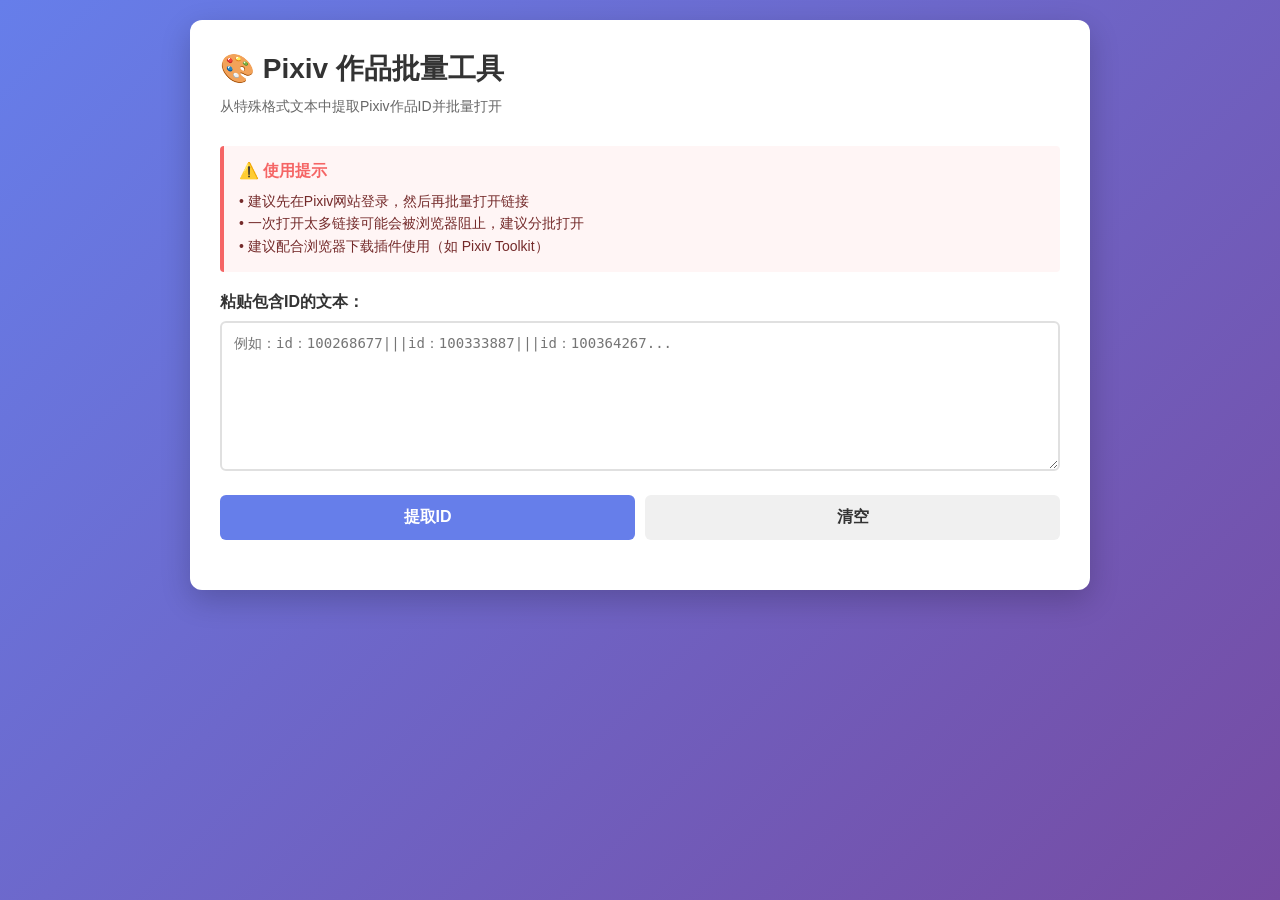
<file: files/pixiv_batch_opener.html>
<!DOCTYPE html>
<html lang="zh-CN">
<head>
    <meta charset="UTF-8">
    <meta name="viewport" content="width=device-width, initial-scale=1.0">
    <title>Pixiv 作品批量打开工具</title>
    <style>
        * {
            margin: 0;
            padding: 0;
            box-sizing: border-box;
        }
        
        body {
            font-family: -apple-system, BlinkMacSystemFont, "Segoe UI", Roboto, "Helvetica Neue", Arial, sans-serif;
            background: linear-gradient(135deg, #667eea 0%, #764ba2 100%);
            min-height: 100vh;
            padding: 20px;
        }
        
        .container {
            max-width: 900px;
            margin: 0 auto;
            background: white;
            border-radius: 12px;
            box-shadow: 0 10px 30px rgba(0,0,0,0.2);
            padding: 30px;
        }
        
        h1 {
            color: #333;
            margin-bottom: 10px;
            font-size: 28px;
        }
        
        .subtitle {
            color: #666;
            margin-bottom: 30px;
            font-size: 14px;
        }
        
        .input-group {
            margin-bottom: 20px;
        }
        
        label {
            display: block;
            margin-bottom: 8px;
            color: #333;
            font-weight: 600;
        }
        
        textarea {
            width: 100%;
            min-height: 150px;
            padding: 12px;
            border: 2px solid #e0e0e0;
            border-radius: 6px;
            font-size: 14px;
            font-family: monospace;
            resize: vertical;
            transition: border-color 0.3s;
        }
        
        textarea:focus {
            outline: none;
            border-color: #667eea;
        }
        
        .button-group {
            display: flex;
            gap: 10px;
            margin-bottom: 20px;
        }
        
        button {
            flex: 1;
            padding: 12px 24px;
            border: none;
            border-radius: 6px;
            font-size: 16px;
            font-weight: 600;
            cursor: pointer;
            transition: all 0.3s;
        }
        
        .btn-primary {
            background: #667eea;
            color: white;
        }
        
        .btn-primary:hover {
            background: #5568d3;
            transform: translateY(-2px);
            box-shadow: 0 4px 12px rgba(102, 126, 234, 0.4);
        }
        
        .btn-secondary {
            background: #f0f0f0;
            color: #333;
        }
        
        .btn-secondary:hover {
            background: #e0e0e0;
        }
        
        .btn-success {
            background: #48bb78;
            color: white;
        }
        
        .btn-success:hover {
            background: #38a169;
        }
        
        .info-box {
            background: #f7fafc;
            border-left: 4px solid #667eea;
            padding: 15px;
            margin-bottom: 20px;
            border-radius: 4px;
        }
        
        .info-box h3 {
            color: #667eea;
            margin-bottom: 8px;
            font-size: 16px;
        }
        
        .info-box p {
            color: #4a5568;
            font-size: 14px;
            line-height: 1.6;
        }
        
        .stats {
            display: grid;
            grid-template-columns: repeat(auto-fit, minmax(150px, 1fr));
            gap: 15px;
            margin-bottom: 20px;
        }
        
        .stat-card {
            background: linear-gradient(135deg, #667eea 0%, #764ba2 100%);
            color: white;
            padding: 15px;
            border-radius: 8px;
            text-align: center;
        }
        
        .stat-card .number {
            font-size: 32px;
            font-weight: bold;
            margin-bottom: 5px;
        }
        
        .stat-card .label {
            font-size: 14px;
            opacity: 0.9;
        }
        
        .url-list {
            background: #f7fafc;
            border: 1px solid #e2e8f0;
            border-radius: 6px;
            padding: 15px;
            max-height: 300px;
            overflow-y: auto;
            font-family: monospace;
            font-size: 13px;
            line-height: 1.8;
            display: none;
        }
        
        .url-list.show {
            display: block;
        }
        
        .url-list a {
            color: #667eea;
            text-decoration: none;
            display: block;
        }
        
        .url-list a:hover {
            text-decoration: underline;
        }
        
        .warning {
            background: #fff5f5;
            border-left: 4px solid #f56565;
            padding: 15px;
            margin-bottom: 20px;
            border-radius: 4px;
        }
        
        .warning h3 {
            color: #f56565;
            margin-bottom: 8px;
            font-size: 16px;
        }
        
        .warning p {
            color: #742a2a;
            font-size: 14px;
            line-height: 1.6;
        }
    </style>
</head>
<body>
    <div class="container">
        <h1>🎨 Pixiv 作品批量工具</h1>
        <p class="subtitle">从特殊格式文本中提取Pixiv作品ID并批量打开</p>
        
        <div class="warning">
            <h3>⚠️ 使用提示</h3>
            <p>• 建议先在Pixiv网站登录，然后再批量打开链接<br>
               • 一次打开太多链接可能会被浏览器阻止，建议分批打开<br>
               • 建议配合浏览器下载插件使用（如 Pixiv Toolkit）</p>
        </div>
        
        <div class="input-group">
            <label for="inputText">粘贴包含ID的文本：</label>
            <textarea id="inputText" placeholder="例如：id：100268677|||id：100333887|||id：100364267..."></textarea>
        </div>
        
        <div class="button-group">
            <button class="btn-primary" onclick="extractIDs()">提取ID</button>
            <button class="btn-secondary" onclick="clearAll()">清空</button>
        </div>
        
        <div class="stats" id="stats" style="display: none;">
            <div class="stat-card">
                <div class="number" id="totalIDs">0</div>
                <div class="label">总ID数</div>
            </div>
            <div class="stat-card">
                <div class="number" id="uniqueIDs">0</div>
                <div class="label">唯一ID数</div>
            </div>
        </div>
        
        <div class="info-box" id="resultBox" style="display: none;">
            <h3>✓ 提取成功！</h3>
            <p id="resultText"></p>
        </div>
        
        <div class="button-group" id="actionButtons" style="display: none;">
            <button class="btn-success" onclick="openAll()">批量打开 (谨慎使用)</button>
            <button class="btn-primary" onclick="openBatch()">分批打开 (每批10个)</button>
            <button class="btn-secondary" onclick="copyURLs()">复制URL列表</button>
            <button class="btn-secondary" onclick="downloadAsText()">下载为文本</button>
        </div>
        
        <div class="url-list" id="urlList"></div>
    </div>
    
    <script>
        let extractedIDs = [];
        let currentBatch = 0;
        
        function extractIDs() {
            const text = document.getElementById('inputText').value;
            if (!text.trim()) {
                alert('请先粘贴文本！');
                return;
            }
            
            // 提取所有ID
            const pattern = /id：(\d+)/g;
            const allIDs = [];
            let match;
            
            while ((match = pattern.exec(text)) !== null) {
                allIDs.push(match[1]);
            }
            
            if (allIDs.length === 0) {
                alert('未找到任何ID！');
                return;
            }
            
            // 去重
            extractedIDs = [...new Set(allIDs)];
            
            // 更新统计
            document.getElementById('totalIDs').textContent = allIDs.length;
            document.getElementById('uniqueIDs').textContent = extractedIDs.length;
            document.getElementById('stats').style.display = 'grid';
            
            // 显示结果
            const duplicates = allIDs.length - extractedIDs.length;
            document.getElementById('resultText').textContent = 
                `找到 ${allIDs.length} 个ID，去重后剩余 ${extractedIDs.length} 个唯一ID` +
                (duplicates > 0 ? `（去除了 ${duplicates} 个重复ID）` : '');
            document.getElementById('resultBox').style.display = 'block';
            
            // 显示操作按钮
            document.getElementById('actionButtons').style.display = 'flex';
            
            // 显示URL列表
            displayURLs();
            
            currentBatch = 0;
        }
        
        function displayURLs() {
            const urlList = document.getElementById('urlList');
            urlList.innerHTML = extractedIDs
                .map(id => `<a href="https://www.pixiv.net/artworks/${id}" target="_blank">https://www.pixiv.net/artworks/${id}</a>`)
                .join('\n');
            urlList.classList.add('show');
        }
        
        function openAll() {
            if (!confirm(`确定要一次性打开 ${extractedIDs.length} 个链接吗？\n\n这可能会导致浏览器卡顿或被阻止弹窗。\n建议使用"分批打开"功能。`)) {
                return;
            }
            
            extractedIDs.forEach(id => {
                window.open(`https://www.pixiv.net/artworks/${id}`, '_blank');
            });
        }
        
        function openBatch() {
            const batchSize = 10;
            const start = currentBatch * batchSize;
            const end = Math.min(start + batchSize, extractedIDs.length);
            
            if (start >= extractedIDs.length) {
                alert('所有链接已打开完毕！');
                currentBatch = 0;
                return;
            }
            
            for (let i = start; i < end; i++) {
                window.open(`https://www.pixiv.net/artworks/${extractedIDs[i]}`, '_blank');
            }
            
            currentBatch++;
            
            const remaining = extractedIDs.length - end;
            if (remaining > 0) {
                alert(`已打开第 ${currentBatch} 批 (${end} / ${extractedIDs.length})\n还剩 ${remaining} 个链接`);
            } else {
                alert(`已完成！共打开 ${extractedIDs.length} 个链接`);
                currentBatch = 0;
            }
        }
        
        function copyURLs() {
            const urls = extractedIDs.map(id => `https://www.pixiv.net/artworks/${id}`).join('\n');
            navigator.clipboard.writeText(urls).then(() => {
                alert('URL列表已复制到剪贴板！');
            }).catch(() => {
                // 备用方法
                const textarea = document.createElement('textarea');
                textarea.value = urls;
                document.body.appendChild(textarea);
                textarea.select();
                document.execCommand('copy');
                document.body.removeChild(textarea);
                alert('URL列表已复制到剪贴板！');
            });
        }
        
        function downloadAsText() {
            const urls = extractedIDs.map(id => `https://www.pixiv.net/artworks/${id}`).join('\n');
            const blob = new Blob([urls], { type: 'text/plain' });
            const url = URL.createObjectURL(blob);
            const a = document.createElement('a');
            a.href = url;
            a.download = 'pixiv_urls.txt';
            document.body.appendChild(a);
            a.click();
            document.body.removeChild(a);
            URL.revokeObjectURL(url);
        }
        
        function clearAll() {
            document.getElementById('inputText').value = '';
            document.getElementById('stats').style.display = 'none';
            document.getElementById('resultBox').style.display = 'none';
            document.getElementById('actionButtons').style.display = 'none';
            document.getElementById('urlList').classList.remove('show');
            extractedIDs = [];
            currentBatch = 0;
        }
    </script>
</body>
</html>
</file>
